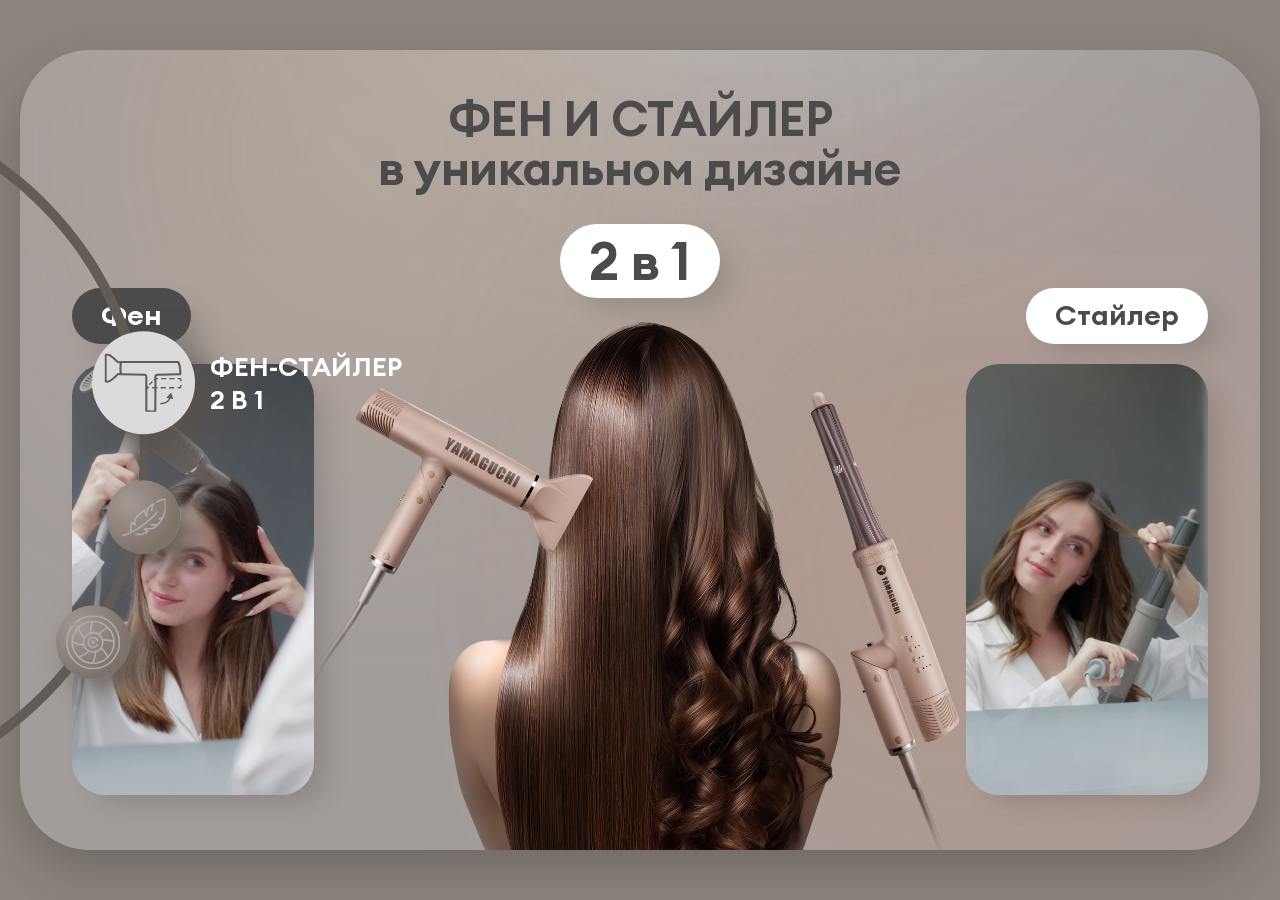
<file: index.html>
<!DOCTYPE html>
<html lang="ru">
<head>
    <meta charset="UTF-8">
    <meta name="viewport" content="width=device-width, initial-scale=1.0">
    <title>Фен и Стайлер - Слайдер</title>
    
    <link rel="stylesheet" href="./style.css">
    <link rel="stylesheet" href="./fonts.css">
    <link rel="preconnect" href="https://fonts.googleapis.com">
    <link rel="preconnect" href="https://fonts.gstatic.com" crossorigin>
    <link href="https://fonts.googleapis.com/css2?family=Montserrat:ital,wght@0,500;1,500&display=swap" rel="stylesheet">
</head>
<body>
<div class="carusel">
    <div class="nav-line">
        
     
        <div class="el active" data-slide="1">
            <div class="icon_wrapper">
                <svg xmlns="http://www.w3.org/2000/svg" viewBox="0 0 56 43" fill="none">
                    <path d="M33.9472 20.2991C34.1437 20.104 34.4617 20.1051 34.6571 20.3011C34.8524 20.4976 34.8514 20.8155 34.6551 21.011L33.0039 22.6534L32.9245 22.7171C32.7294 22.845 32.465 22.8231 32.294 22.6514C32.0988 22.4547 32.0994 22.1359 32.296 21.9405L33.9472 20.2991Z" fill="currentColor"/>
                    <path d="M1.97971 0.00980538C4.13026 0.363609 5.71296 1.60872 7.00006 2.8112C7.32293 3.11285 7.63394 3.4174 7.92863 3.70643C8.22598 3.99808 8.50705 4.27346 8.78366 4.52812C9.27396 4.97951 9.7167 5.33586 10.1466 5.57436L11.9194 5.4008C11.9582 5.3946 11.9979 5.39103 12.0381 5.391H53.1049L53.1883 5.3959C53.3797 5.41722 53.5574 5.5114 53.6825 5.66064C54.1901 6.26728 54.5442 7.18322 54.7983 8.11689C55.0591 9.075 55.2406 10.153 55.3533 11.1615C55.466 12.1697 55.5129 13.1328 55.4975 13.8668C55.4898 14.2294 55.4661 14.5607 55.421 14.8218C55.3991 14.9486 55.3658 15.0934 55.3112 15.2268C55.2836 15.2938 55.2404 15.3838 55.1719 15.4729C55.1217 15.5381 55.0404 15.6267 54.9199 15.6964L54.7856 15.7582C54.7097 15.7855 54.6299 15.8013 54.5493 15.8033L38.0939 16.2034L38.0949 16.2044C37.7753 16.2134 37.5323 16.4667 37.532 16.777V16.7809L37.5271 17.6909H38.2655C38.5426 17.6909 38.7673 17.9158 38.7675 18.1929C38.7675 18.4702 38.5428 18.6949 38.2655 18.6949H37.5222L37.4958 24.2575H37.8125L37.9135 24.2673C38.1422 24.314 38.3143 24.5171 38.3145 24.7596C38.3145 25.0022 38.1423 25.205 37.9135 25.2518L37.8125 25.2616H37.4909L37.4114 41.5209C37.4103 41.7599 37.2956 41.9848 37.1026 42.1259C36.8824 42.2866 36.6091 42.3866 36.3642 42.4553C36.1051 42.528 35.8089 42.5844 35.4984 42.6269C34.8765 42.712 34.1427 42.7504 33.4197 42.7485C32.6962 42.7465 31.9613 42.7039 31.338 42.6181C31.0269 42.5753 30.7308 42.5195 30.4722 42.4494C30.2269 42.3829 29.9582 42.2882 29.7407 42.1415C29.5336 42.0016 29.4094 41.7679 29.4093 41.5179V16.727C29.409 16.4167 29.1556 16.1534 28.8357 16.1446L12.1371 15.8053C12.1067 15.8089 12.0762 15.8143 12.0449 15.8141L11.9684 15.8102L10.179 15.616C9.89658 15.8137 9.51846 16.1537 9.02879 16.625C8.45814 17.1743 7.76818 17.8685 7.0383 18.5243C6.30491 19.1833 5.49253 19.8396 4.63794 20.3334C3.83936 20.7948 2.95975 21.1403 2.04148 21.1816L1.85714 21.1855L1.73163 21.1757L1.01878 21.0551L1.01584 21.0541C0.428165 20.9519 0.000203668 20.4507 0 19.85V1.23548C0 0.660472 0.420846 0.148252 1.02466 0.0853068L1.77771 0.00392215L1.87871 0C1.91247 0.000955722 1.94631 0.00431567 1.97971 0.00980538ZM12.6166 6.8971C12.3304 8.12189 12.2211 9.6868 12.2489 11.1517C12.2647 11.9869 12.325 12.7696 12.4146 13.4118C12.4656 13.7775 12.5252 14.077 12.5832 14.307L28.8719 14.6384H28.8778L29.0857 14.6551C30.1135 14.7862 30.9152 15.6627 30.9154 16.727V23.4447C31.0701 23.419 31.2346 23.4653 31.3537 23.5849C31.5376 23.77 31.5456 24.0608 31.3821 24.2575H31.6998C31.9769 24.2575 32.2016 24.4825 32.2018 24.7596C32.2018 25.0368 31.9771 25.2616 31.6998 25.2616H30.9154V41.0071C31.0852 41.0503 31.2968 41.0917 31.5439 41.1257C32.0854 41.2002 32.7504 41.2406 33.4236 41.2424C34.0971 41.2442 34.759 41.2078 35.2945 41.1345C35.5376 41.1012 35.7432 41.0588 35.9073 41.0159L35.9848 25.2616H34.7561C34.479 25.2615 34.2541 25.0367 34.2541 24.7596C34.2543 24.4826 34.4791 24.2576 34.7561 24.2575H35.9897L36.0122 19.5098C35.8643 19.5272 35.7106 19.4813 35.5974 19.3676C35.4022 19.1709 35.4028 18.8531 35.5994 18.6577L36.0181 18.24L36.0259 16.7731C36.0283 15.6402 36.9285 14.7308 38.0527 14.6992H38.0556L53.9659 14.31C53.977 14.1792 53.9874 14.0199 53.9913 13.8344C54.0051 13.1798 53.9629 12.2846 53.856 11.3282C53.7491 10.3716 53.5798 9.37503 53.3452 8.51303C53.1564 7.81955 52.9389 7.26974 52.7147 6.8971H12.6166ZM1.50611 1.54729V19.6088L1.90518 19.6764C2.51361 19.665 3.1759 19.4393 3.88391 19.0303C4.60758 18.6121 5.33135 18.0333 6.03227 17.4036C6.73669 16.7706 7.3809 16.1206 7.98452 15.5396C8.55419 14.9912 9.13493 14.4553 9.63869 14.1796L9.7436 14.1325C9.851 14.0935 9.96631 14.079 10.0809 14.0913L11.0163 14.1913C10.9816 14.0075 10.9495 13.8156 10.9222 13.6197C10.823 12.9084 10.7605 12.0648 10.7438 11.1801C10.718 9.81836 10.8017 8.30787 11.0556 6.9981L10.074 7.09517C9.9369 7.10862 9.79819 7.08424 9.67399 7.02457C8.98129 6.69146 8.35179 6.17735 7.7639 5.63613C7.46711 5.36288 7.16874 5.07159 6.87357 4.78208C6.57579 4.49002 6.27937 4.19811 5.97246 3.91136C4.76173 2.78023 3.4773 1.81167 1.82674 1.51297L1.50611 1.54729Z" fill-rule="evenodd" clip-rule="evenodd" fill="currentColor"/>
                    <path d="M49.6515 33.0333L47.6414 32.5921C46.3817 35.1371 43.9185 36.7681 40.4942 36.7682C40.217 36.7682 39.9922 36.5434 39.9922 36.2662C39.9924 35.9891 40.2171 35.7641 40.4942 35.7641C43.4385 35.7641 45.5083 34.4398 46.6265 32.3695L44.6606 31.9391L48.1052 28.1738L49.6515 33.0333Z" fill="currentColor"/>
                    <path d="M43.9251 24.2575C44.2021 24.2577 44.427 24.4826 44.4272 24.7596C44.4272 25.0367 44.2022 25.2614 43.9251 25.2616H40.8688C40.5916 25.2616 40.3668 25.0368 40.3668 24.7596C40.367 24.4825 40.5917 24.2575 40.8688 24.2575H43.9251Z" fill="currentColor"/>
                    <path d="M50.0368 24.2575C50.314 24.2575 50.5386 24.4825 50.5389 24.7596C50.5389 25.0368 50.3141 25.2616 50.0368 25.2616H46.9805C46.7034 25.2614 46.4785 25.0367 46.4785 24.7596C46.4787 24.4826 46.7036 24.2577 46.9805 24.2575H50.0368Z" fill="currentColor"/>
                    <path d="M55.2445 22.6867C55.5191 22.7237 55.7117 22.9769 55.6749 23.2515L55.6259 23.578C55.5723 23.8964 55.5052 24.1886 55.4239 24.4291C55.3702 24.5879 55.3029 24.7461 55.216 24.8792C55.1464 24.9857 55.0278 25.1328 54.8425 25.2126L54.7591 25.242C54.7143 25.2548 54.6675 25.2616 54.6209 25.2616H53.0932C52.8159 25.2616 52.5912 25.0368 52.5911 24.7596C52.5914 24.4825 52.8161 24.2575 53.0932 24.2575H54.414C54.4312 24.22 54.4515 24.1705 54.4728 24.1075C54.5519 23.8734 54.6247 23.5325 54.6807 23.1172L54.7042 23.0181C54.7813 22.7981 55.0044 22.6545 55.2445 22.6867Z" fill="currentColor"/>
                    <path d="M54.7346 17.7036C54.7716 17.7122 54.8081 17.725 54.8425 17.7418C55.1819 17.9083 55.3613 18.2692 55.4661 18.5596C55.5529 18.8004 55.6186 19.0825 55.6681 19.3842L55.7122 19.6912L55.7151 19.7931C55.697 20.0258 55.5174 20.2219 55.2768 20.252C55.036 20.282 54.8132 20.136 54.7385 19.9147L54.716 19.8157L54.6767 19.5431C54.6342 19.2844 54.582 19.0667 54.5218 18.8999C54.485 18.7979 54.4504 18.7341 54.4267 18.6949H53.1344C52.8571 18.6949 52.6323 18.4702 52.6323 18.1929C52.6326 17.9158 52.8573 17.6909 53.1344 17.6909H54.6209L54.7346 17.7036Z" fill="currentColor"/>
                    <path d="M44.2134 17.6909C44.4905 17.691 44.7152 17.9159 44.7155 18.1929C44.7155 18.4701 44.4906 18.6948 44.2134 18.6949H41.2395C40.9622 18.6949 40.7374 18.4701 40.7374 18.1929C40.7377 17.9158 40.9624 17.6909 41.2395 17.6909H44.2134Z" fill="currentColor"/>
                    <path d="M50.1604 17.6909C50.4375 17.6909 50.6622 17.9158 50.6624 18.1929C50.6624 18.4702 50.4377 18.6949 50.1604 18.6949H47.1874C46.9101 18.6949 46.6854 18.4702 46.6854 18.1929C46.6856 17.9158 46.9103 17.6909 47.1874 17.6909H50.1604Z" fill="currentColor"/>
                </svg>
            </div>
            <span class="nav-text">фен-стайлер<br>2 в 1</span>
        </div>


        <div class="el" data-slide="2">
            <div class="icon_wrapper">
                <svg xmlns="http://www.w3.org/2000/svg" viewBox="0 0 46 40" fill="none">
                    <path d="M45.2037 14.3752C43.8165 19.6334 41.2448 24.1216 37.466 27.8795C36.5167 28.8234 33.8069 30.9782 32.837 31.5602C32.3341 31.8619 32.3104 31.8649 28.8988 32.042C27.011 32.14 25.4625 32.2501 25.4575 32.2867C25.4438 32.3889 26.2917 32.7621 26.8934 32.9187C27.72 33.1339 27.9478 33.3382 27.8882 33.8111C27.7534 34.8804 24.1876 36.9369 21.4201 37.5416C19.7761 37.9007 18.6275 37.9471 16.6336 37.7349C14.6212 37.5207 14.4014 37.4474 14.233 36.9337C14.12 36.589 14.3425 36.1017 14.6687 35.9794C14.8067 35.9276 15.3601 35.9648 16.1102 36.0763C19.2843 36.5481 22.3791 35.9682 24.8577 34.4368L25.3413 34.1379L24.8491 33.8389C24.1426 33.4095 23.2317 32.5285 22.9965 32.0472C22.7421 31.5265 22.8274 31.0614 23.2165 30.8471C23.4112 30.7399 24.7191 30.6344 27.7729 30.4795L32.0561 30.2623L33.4402 29.1925C34.2015 28.6042 34.81 28.1042 34.7924 28.0814C34.7749 28.0586 34.4195 28.0685 34.0026 28.1034C32.9935 28.1879 30.9651 28.0046 30.4288 27.7804C30.2017 27.6854 29.94 27.5092 29.8474 27.3887C29.6331 27.11 29.6915 26.6561 29.9763 26.3868C30.1909 26.1838 30.2438 26.1834 31.7256 26.3727C33.6456 26.6179 34.6608 26.5304 36.2392 25.9834L37.3314 25.6049L38.0786 24.7438C38.8105 23.9004 40.6474 21.3452 40.5328 21.3301C40.5008 21.3258 40.2014 21.4164 39.8674 21.5314C39.0537 21.8114 38.5757 21.891 38.0681 21.831C37.7285 21.7909 37.6062 21.7223 37.4506 21.4849C37.0405 20.8593 37.4436 20.3371 38.4463 20.1949C39.6387 20.0259 41.1396 19.3473 41.8552 18.6538C42.0515 18.4635 42.2947 18.0117 42.555 17.354C44.3653 12.7784 44.817 7.86076 43.8613 3.12991C43.746 2.559 43.6304 2.01151 43.6044 1.9132C43.561 1.74834 43.5075 1.74612 42.9134 1.88503C41.2596 2.27182 38.9937 3.16634 37.4458 4.04361C36.5165 4.57031 36.1456 4.62434 35.7765 4.28641C35.5316 4.06229 35.4827 3.62938 35.6674 3.31958C35.9377 2.86622 38.6174 1.53478 40.5866 0.875356C42.1329 0.357551 43.8747 -0.0507652 44.298 0.00518149C44.6723 0.0546414 44.9018 0.404234 45.1351 1.28038C45.6327 3.14892 45.9519 5.42832 46.0069 7.5052C46.0451 8.9478 45.5752 12.967 45.2037 14.3752ZM37.1131 14.7689C36.3792 15.7431 32.8322 19.4415 30.9243 21.222C22.7427 28.8572 13.2793 34.7763 2.80435 38.8102C1.77013 39.2085 0.812173 39.5196 0.675381 39.5015C0.247178 39.4449 -0.051003 39.0437 0.00727588 38.6027C0.0694391 38.1324 0.258664 38.0143 1.9392 37.3981C3.54533 36.8091 5.60554 35.9475 7.40764 35.1112C8.2386 34.7255 8.93342 34.3989 8.95165 34.3852C8.96996 34.3715 8.90974 33.889 8.81792 33.3129C8.34784 30.3647 8.83863 27.0589 10.1435 24.3826C10.5435 23.5622 10.7857 23.3595 11.2867 23.4257C11.6348 23.4717 11.8307 23.708 12.1334 24.4468C12.3303 24.9276 12.7744 25.5587 12.7936 25.3852C12.7992 25.3346 12.7862 24.9271 12.7648 24.4798C12.6671 22.4368 13.2464 20.5474 14.4109 19.1117C15.5961 17.6502 23.0534 11.064 23.6932 10.9134C24.0454 10.8307 24.5815 11.155 24.6032 11.4641C24.6124 11.594 24.5939 12.0894 24.5624 12.5651C24.5036 13.4485 24.6351 14.5358 24.8866 15.2463C24.964 15.4649 25.0387 15.6453 25.0528 15.6471C25.0667 15.649 25.123 15.1762 25.1778 14.5966C25.4211 12.0236 26.349 9.81726 27.8176 8.31909C28.8645 7.25126 31.2184 5.68117 32.6687 5.08339C33.0763 4.9154 33.3956 5.06125 33.615 5.51559C33.7464 5.78765 33.7336 5.83415 33.2309 6.90905C32.4009 8.68397 32.2166 9.33187 31.9452 11.428L31.7045 13.2878L31.4214 13.4552C31.0527 13.6732 30.7336 13.6236 30.4489 13.3041C30.2697 13.103 30.2177 12.9021 30.2118 12.3888C30.201 11.4662 30.4425 9.79744 30.7282 8.81995C30.861 8.36519 30.9585 7.97557 30.9448 7.95416C30.8902 7.86884 29.8626 8.58917 29.3257 9.08923C27.3706 10.9102 26.6028 13.44 26.7568 17.554C26.7885 18.4006 26.7739 18.5077 26.5919 18.7684C26.2071 19.3192 25.6893 19.2001 24.942 18.3889C23.9711 17.3348 23.1281 15.5618 22.9797 14.2618C22.9507 14.0079 22.9147 13.7381 22.8996 13.6621C22.8687 13.5057 22.4763 13.8221 20.3353 15.7309C18.3519 17.4992 16.2462 19.482 15.7746 20.0255C15.2652 20.6126 14.7153 21.7454 14.5237 22.6026C14.321 23.5094 14.3617 25.0432 14.6267 26.4825C14.816 27.5106 14.8208 27.6617 14.6723 27.8887C14.5808 28.0286 14.3738 28.186 14.2124 28.2386C13.9633 28.3195 13.8509 28.3009 13.4699 28.1152C12.8336 27.8052 12.1709 27.2783 11.645 26.6644C11.3959 26.3737 11.166 26.1676 11.1342 26.2066C10.8127 26.5998 10.279 29.3362 10.2645 30.6658C10.2533 31.687 10.3978 33.3025 10.5147 33.4643C10.602 33.5852 12.9412 32.3397 15.3514 30.8891C22.5642 26.5481 29.3891 20.9555 34.7304 15.0092C35.9544 13.6466 36.2606 13.3903 36.6097 13.4364C36.9178 13.4771 37.3934 14.0373 37.3511 14.3096C37.3356 14.4091 37.2285 14.6158 37.1131 14.7689Z" fill-rule="evenodd" clip-rule="evenodd" fill="currentColor"/>
                </svg>
            </div>
            <span class="nav-text">СУПЕРЛЁГКИЙ</span>
        </div>

        
        <div class="el" data-slide="3">
            <div class="icon_wrapper">
                <svg xmlns="http://www.w3.org/2000/svg" viewBox="0 0 57 57" fill="none">
                    <path d="M10.5218 7.3047C15.2934 3.26346 21.4669 0.826416 28.2096 0.826416C43.3329 0.826416 55.5927 13.0862 55.5927 28.2095C55.5927 43.3328 43.3329 55.5926 28.2096 55.5926C13.0863 55.5926 0.82645 43.3328 0.82645 28.2095C0.82645 21.726 3.0798 15.7687 6.846 11.0781" stroke-width="1.6529" stroke-miterlimit="10" stroke-linecap="round" stroke-linejoin="round" stroke="currentColor"/>
                    <path d="M49.956 28.2095C49.956 40.2197 40.2198 49.9559 28.2097 49.9559C16.1995 49.9559 6.46328 40.2197 6.46328 28.2095C6.46328 16.1993 16.1995 6.46313 28.2097 6.46313C40.2198 6.46313 49.956 16.1993 49.956 28.2095Z" stroke-width="1.6529" stroke-miterlimit="10" stroke-linecap="round" stroke-linejoin="round" stroke="currentColor"/>
                    <path d="M30.7502 38.3231C30.6597 42.414 29.5364 46.4156 27.4849 49.956M27.4849 6.46313L26.6888 9.11505C25.8384 11.9474 25.5126 14.9113 25.7274 17.8608M23.5711 37.4726C20.579 40.4028 16.8797 42.509 12.8328 43.5866M43.5868 12.8324L41.1487 14.1447C38.5555 15.5403 36.2378 17.3961 34.3089 19.6214M18.0962 30.7499C14.0053 30.6594 10.0037 29.5362 6.46328 27.4847M49.9561 27.4847L47.3042 26.6885C44.3959 25.8153 41.3495 25.4954 38.3232 25.7455M19.1137 23.7397C16.0975 20.7194 13.931 16.9572 12.8327 12.8325M43.5868 43.5866L42.2745 41.1484C40.8996 38.5938 39.078 36.3062 36.8961 34.3941" stroke-width="1.6529" stroke-miterlimit="10" stroke-linecap="round" stroke-linejoin="round" stroke="currentColor"/>
                    <path d="M38.3233 28.2094C38.3233 33.795 33.7952 38.3231 28.2096 38.3231C22.624 38.3231 18.0959 33.795 18.0959 28.2094C18.0959 22.6238 22.624 18.0957 28.2096 18.0957C33.7952 18.0957 38.3233 22.6238 38.3233 28.2094Z" stroke-width="1.6529" stroke-miterlimit="10" stroke-linecap="round" stroke-linejoin="round" stroke="currentColor"/>
                    <path d="M32.5542 30.7504C31.6807 32.2409 30.0619 33.2416 28.2096 33.2416C25.4303 33.2416 23.1772 30.9886 23.1772 28.2093C23.1772 25.43 25.4303 23.177 28.2096 23.177C30.4161 23.177 32.291 24.5972 32.97 26.5733M27.1114 27.1111L29.3077 29.3075M29.3077 27.1111L27.1114 29.3075" stroke-width="1.6529" stroke-miterlimit="10" stroke-linecap="round" stroke-linejoin="round" stroke="currentColor"/>
                </svg>
            </div>
            <span class="nav-text">Инновационный<br>японский мотор</span>
        </div>

    </div>
</div>
    

    <section class="slider-wrapper">
        
        <!-- СЛАЙД 1 -->
        <div class="slide-card two-in-one active">
            <div class="slide-header">
                <h2 class="h2-title">
                    ФЕН И СТАЙЛЕР<br>в&nbsp;уникальном&nbsp;дизайне
                </h2>
                <span class="description btn big white">2 <span class="low">в</span> 1</span>
            </div>

            <div class="slide-body">
                <div class="side-element side-element-left">
                    <h3 class="btn btn-2 gray">Фен</h3>
                    <div class="img_wrapper">
                        <img src="./assets/image1.png" alt="Фен">
                    </div>
                </div>
                <div class="side-element side-element-right">
                    <h3 class="btn btn-2 white">Стайлер</h3>
                    <div class="img_wrapper">
                        <img src="./assets/image2.png" alt="Стайлер">
                    </div>
                </div>
            </div>

            <div class="slide__bg">
                <!-- Оставляем ваши SVG для свечения -->
                 <div class="elipse-1 desk">
                    <svg  xmlns="http://www.w3.org/2000/svg" width="1128" height="654" viewBox="0 0 1128 654" fill="none">
                        <g opacity="0.89" filter="url(#filter0_fn_31807_185)">
                        <ellipse cx="564" cy="90.5" rx="230" ry="229.5" fill="white"/>
                        </g>
                        <defs>
                        <filter id="filter0_fn_31807_185" x="0" y="-473" width="1128" height="1127" filterUnits="userSpaceOnUse" color-interpolation-filters="sRGB">
                        <feFlood flood-opacity="0" result="BackgroundImageFix"/>
                        <feBlend mode="normal" in="SourceGraphic" in2="BackgroundImageFix" result="shape"/>
                        <feGaussianBlur stdDeviation="167" result="effect1_foregroundBlur_31807_185"/>
                        <feTurbulence type="fractalNoise" baseFrequency="2 2" stitchTiles="stitch" numOctaves="3" result="noise" seed="9791"/>
                        <feComponentTransfer in="noise" result="coloredNoise1">
                        <feFuncR type="linear" slope="2" intercept="-0.5"/>
                        <feFuncG type="linear" slope="2" intercept="-0.5"/>
                        <feFuncB type="linear" slope="2" intercept="-0.5"/>
                        <feFuncA type="discrete" tableValues="1 1 1 1 1 1 1 1 1 1 1 1 1 1 1 1 1 1 1 1 1 1 1 1 1 1 1 1 1 1 1 1 1 1 1 1 1 1 1 1 1 1 1 1 1 1 1 1 1 1 1 0 0 0 0 0 0 0 0 0 0 0 0 0 0 0 0 0 0 0 0 0 0 0 0 0 0 0 0 0 0 0 0 0 0 0 0 0 0 0 0 0 0 0 0 0 0 0 0 0 "/>
                        </feComponentTransfer>
                        <feComposite operator="in" in2="effect1_foregroundBlur_31807_185" in="coloredNoise1" result="noise1Clipped"/>
                        <feComponentTransfer in="noise1Clipped" result="color1">
                        <feFuncA type="table" tableValues="0 0.28"/>
                        </feComponentTransfer>
                        <feMerge result="effect2_noise_31807_185">
                        <feMergeNode in="effect1_foregroundBlur_31807_185"/>
                        <feMergeNode in="color1"/>
                        </feMerge>
                        </filter>
                        </defs>
                    </svg>
                </div>
                <div class="elipse-2 desk">
                    <svg  xmlns="http://www.w3.org/2000/svg" width="972" height="800" viewBox="0 0 972 800" fill="none">
                        <g opacity="0.49" filter="url(#filter0_fn_31807_184)">
                        <ellipse cx="408" cy="281.5" rx="230" ry="229.5" fill="#F5D4AC"/>
                        </g>
                        <defs>
                        <filter id="filter0_fn_31807_184" x="-156" y="-282" width="1128" height="1127" filterUnits="userSpaceOnUse" color-interpolation-filters="sRGB">
                        <feFlood flood-opacity="0" result="BackgroundImageFix"/>
                        <feBlend mode="normal" in="SourceGraphic" in2="BackgroundImageFix" result="shape"/>
                        <feGaussianBlur stdDeviation="167" result="effect1_foregroundBlur_31807_184"/>
                        <feTurbulence type="fractalNoise" baseFrequency="2 2" stitchTiles="stitch" numOctaves="3" result="noise" seed="9791"/>
                        <feComponentTransfer in="noise" result="coloredNoise1">
                        <feFuncR type="linear" slope="2" intercept="-0.5"/>
                        <feFuncG type="linear" slope="2" intercept="-0.5"/>
                        <feFuncB type="linear" slope="2" intercept="-0.5"/>
                        <feFuncA type="discrete" tableValues="1 1 1 1 1 1 1 1 1 1 1 1 1 1 1 1 1 1 1 1 1 1 1 1 1 1 1 1 1 1 1 1 1 1 1 1 1 1 1 1 1 1 1 1 1 1 1 1 1 1 1 0 0 0 0 0 0 0 0 0 0 0 0 0 0 0 0 0 0 0 0 0 0 0 0 0 0 0 0 0 0 0 0 0 0 0 0 0 0 0 0 0 0 0 0 0 0 0 0 0 "/>
                        </feComponentTransfer>
                        <feComposite operator="in" in2="effect1_foregroundBlur_31807_184" in="coloredNoise1" result="noise1Clipped"/>
                        <feComponentTransfer in="noise1Clipped" result="color1">
                        <feFuncA type="table" tableValues="0 0.28"/>
                        </feComponentTransfer>
                        <feMerge result="effect2_noise_31807_184">
                        <feMergeNode in="effect1_foregroundBlur_31807_184"/>
                        <feMergeNode in="color1"/>
                        </feMerge>
                        </filter>
                        </defs>
                    </svg>
                </div>
                <div class="elipse-3 desk">
                    <svg  xmlns="http://www.w3.org/2000/svg" width="903" height="800" viewBox="0 0 903 800" fill="none">
                        <g opacity="0.5" filter="url(#filter0_fn_31807_183)">
                        <ellipse cx="546" cy="497.5" rx="212" ry="211.5" fill="#FF976A"/>
                        </g>
                        <defs>
                        <filter id="filter0_fn_31807_183" x="0" y="-48" width="1092" height="1091" filterUnits="userSpaceOnUse" color-interpolation-filters="sRGB">
                        <feFlood flood-opacity="0" result="BackgroundImageFix"/>
                        <feBlend mode="normal" in="SourceGraphic" in2="BackgroundImageFix" result="shape"/>
                        <feGaussianBlur stdDeviation="167" result="effect1_foregroundBlur_31807_183"/>
                        <feTurbulence type="fractalNoise" baseFrequency="2 2" stitchTiles="stitch" numOctaves="3" result="noise" seed="9791"/>
                        <feComponentTransfer in="noise" result="coloredNoise1">
                        <feFuncR type="linear" slope="2" intercept="-0.5"/>
                        <feFuncG type="linear" slope="2" intercept="-0.5"/>
                        <feFuncB type="linear" slope="2" intercept="-0.5"/>
                        <feFuncA type="discrete" tableValues="1 1 1 1 1 1 1 1 1 1 1 1 1 1 1 1 1 1 1 1 1 1 1 1 1 1 1 1 1 1 1 1 1 1 1 1 1 1 1 1 1 1 1 1 1 1 1 1 1 1 1 0 0 0 0 0 0 0 0 0 0 0 0 0 0 0 0 0 0 0 0 0 0 0 0 0 0 0 0 0 0 0 0 0 0 0 0 0 0 0 0 0 0 0 0 0 0 0 0 0 "/>
                        </feComponentTransfer>
                        <feComposite operator="in" in2="effect1_foregroundBlur_31807_183" in="coloredNoise1" result="noise1Clipped"/>
                        <feComponentTransfer in="noise1Clipped" result="color1">
                        <feFuncA type="table" tableValues="0 0.28"/>
                        </feComponentTransfer>
                        <feMerge result="effect2_noise_31807_183">
                        <feMergeNode in="effect1_foregroundBlur_31807_183"/>
                        <feMergeNode in="color1"/>
                        </feMerge>
                        </filter>
                        </defs>
                    </svg>
                </div>
                <picture class="center-image">
                    <source media="(max-width: 768px)" srcset="./assets/fen-mob.png">
                    <img  src="./assets/fen.png" alt="Фен и стайлер 2 в 1">
                </picture>
            </div>
        </div>

        <!-- СЛАЙД 2 -->
        <div class="slide-card air-styler">
            <div class="slide-header">
                <button class="svg-btn mob">
                    <svg xmlns="http://www.w3.org/2000/svg" width="76" height="76" viewBox="0 0 76 76" fill="none">
                        <mask id="stroke0_31807_54" fill="white">
                        <path d="M38 76C58.9868 76 76 58.9868 76 38C76 17.0132 58.9868 0 38 0C17.0132 0 0 17.0132 0 38C0 58.9868 17.0132 76 38 76Z"/>
                        </mask>
                        <path d="M76 38C76 58.9868 58.9868 76 38 76C17.0132 76 0 58.9868 0 38C0 17.0132 17.0132 0 38 0C58.9868 0 76 17.0132 76 38Z" stroke-width="4" stroke="#4B4B4B" mask="url(#stroke0_31807_54)"/>
                        <path d="M60.4589 30.9796C59.0342 36.38 56.393 40.9894 52.5121 44.8489C51.5371 45.8184 48.754 48.0314 47.758 48.6291C47.2414 48.939 47.2171 48.942 43.7133 49.1239C41.7745 49.2246 40.1841 49.3377 40.179 49.3753C40.165 49.4802 41.0358 49.8635 41.6537 50.0243C42.5027 50.2454 42.7366 50.4552 42.6754 50.9409C42.5369 52.0391 38.8748 54.1512 36.0325 54.7721C34.3441 55.1409 33.1644 55.1886 31.1166 54.9707C29.0499 54.7507 28.8241 54.6754 28.6512 54.1479C28.5351 53.7938 28.7636 53.2934 29.0986 53.1677C29.2404 53.1146 29.8087 53.1527 30.5791 53.2673C33.8389 53.7519 37.0174 53.1562 39.563 51.5835L40.0597 51.2765L39.5542 50.9694C38.8286 50.5284 37.893 49.6236 37.6515 49.1292C37.3903 48.5945 37.4778 48.1168 37.8775 47.8968C38.0774 47.7866 39.4206 47.6783 42.557 47.5192L46.956 47.2961L48.3775 46.1974C49.1594 45.5932 49.7842 45.0797 49.7662 45.0563C49.7482 45.0328 49.3833 45.043 48.9551 45.0789C47.9186 45.1657 45.8354 44.9775 45.2846 44.7472C45.0514 44.6496 44.7826 44.4686 44.6876 44.3449C44.4675 44.0586 44.5274 43.5925 44.8199 43.3159C45.0404 43.1074 45.0946 43.107 46.6165 43.3014C48.5884 43.5533 49.631 43.4634 51.2521 42.9016L52.3738 42.5128L53.1412 41.6285C53.8929 40.7623 55.7794 38.138 55.6618 38.1225C55.6289 38.1182 55.3214 38.2111 54.9784 38.3292C54.1426 38.6168 53.6518 38.6986 53.1304 38.637C52.7817 38.5958 52.6561 38.5254 52.4962 38.2816C52.075 37.639 52.489 37.1027 53.5188 36.9567C54.7435 36.7831 56.2849 36.0862 57.0199 35.3739C57.2214 35.1784 57.4713 34.7145 57.7386 34.039C59.5978 29.3397 60.0617 24.2892 59.0802 19.4304C58.9618 18.8441 58.8431 18.2818 58.8164 18.1809C58.7718 18.0115 58.7168 18.0093 58.1067 18.1519C56.4082 18.5492 54.0811 19.4679 52.4914 20.3688C51.5369 20.9098 51.156 20.9653 50.7769 20.6182C50.5254 20.388 50.4752 19.9434 50.6649 19.6252C50.9425 19.1596 53.6946 17.7922 55.717 17.115C57.3051 16.5832 59.094 16.1638 59.5287 16.2213C59.9131 16.2721 60.1488 16.6311 60.3884 17.5309C60.8995 19.45 61.2273 21.791 61.2838 23.924C61.323 25.4056 60.8404 29.5334 60.4589 30.9796ZM52.1496 31.384C51.3959 32.3845 47.753 36.1829 45.7935 38.0116C37.3908 45.8531 27.6716 51.9322 16.9136 56.0751C15.8514 56.4841 14.8676 56.8036 14.7271 56.785C14.2873 56.7269 13.9811 56.3149 14.0409 55.862C14.1048 55.3789 14.2991 55.2577 16.0251 54.6247C17.6746 54.0198 19.7905 53.135 21.6413 52.2761C22.4947 51.88 23.2083 51.5445 23.2271 51.5304C23.2459 51.5164 23.184 51.0209 23.0897 50.4292C22.6069 47.4013 23.111 44.0061 24.4511 41.2575C24.8619 40.415 25.1107 40.2067 25.6252 40.2747C25.9827 40.322 26.184 40.5647 26.4948 41.3235C26.6971 41.8173 27.1531 42.4654 27.1728 42.2872C27.1786 42.2352 27.1653 41.8168 27.1433 41.3573C27.0429 39.2591 27.6379 37.3187 28.8338 35.8441C30.0511 34.3432 37.7099 27.5789 38.3671 27.4243C38.7288 27.3393 39.2793 27.6724 39.3017 27.9899C39.3111 28.1233 39.2921 28.6321 39.2597 29.1206C39.1993 30.0279 39.3344 31.1446 39.5927 31.8743C39.6722 32.0988 39.7489 32.2841 39.7633 32.286C39.7776 32.2879 39.8355 31.8023 39.8918 31.207C40.1417 28.5645 41.0946 26.2985 42.6028 24.7599C43.6781 23.6632 46.0956 22.0507 47.5851 21.4367C48.0037 21.2642 48.3316 21.414 48.557 21.8806C48.6919 22.16 48.6788 22.2078 48.1625 23.3117C47.31 25.1346 47.1208 25.8 46.8421 27.9529L46.5949 29.8629L46.3041 30.0348C45.9254 30.2587 45.5977 30.2078 45.3053 29.8796C45.1213 29.6731 45.0678 29.4667 45.0618 28.9396C45.0507 27.992 45.2988 26.2782 45.5922 25.2743C45.7286 24.8072 45.8287 24.4071 45.8147 24.3851C45.7585 24.2975 44.7032 25.0373 44.1518 25.5508C42.1438 27.4211 41.3552 30.0192 41.5134 34.2444C41.546 35.1138 41.531 35.2239 41.344 35.4916C40.9488 36.0573 40.417 35.935 39.6496 35.1018C38.6525 34.0192 37.7867 32.1983 37.6343 30.8632C37.6044 30.6025 37.5675 30.3253 37.552 30.2473C37.5202 30.0867 37.1173 30.4116 34.9183 32.372C32.8813 34.188 30.7187 36.2245 30.2344 36.7827C29.7112 37.3857 29.1464 38.5491 28.9497 39.4294C28.7415 40.3608 28.7833 41.936 29.0555 43.4142C29.2499 44.4701 29.2549 44.6252 29.1023 44.8583C29.0083 45.0021 28.7958 45.1638 28.63 45.2177C28.3742 45.3008 28.2587 45.2817 27.8674 45.091C27.2139 44.7726 26.5333 44.2315 25.9932 43.601C25.7374 43.3025 25.5013 43.0908 25.4686 43.1308C25.1384 43.5347 24.5903 46.345 24.5754 47.7105C24.5639 48.7594 24.7123 50.4185 24.8324 50.5847C24.922 50.7088 27.3245 49.4297 29.7997 47.9399C37.2075 43.4816 44.2168 37.7378 49.7025 31.6308C50.9596 30.2314 51.2741 29.9681 51.6326 30.0155C51.9491 30.0573 52.4375 30.6327 52.394 30.9123C52.3781 31.0144 52.2682 31.2267 52.1496 31.384Z" fill-rule="evenodd" clip-rule="evenodd" fill="#726965"/>
                    </svg>
                    лёгкость и&nbsp;комфорт в&nbsp;руке
                </button>
                <h2 class="h2-title-w">суперлёгкий</h2>
                <span class="description-2 btn-3 white">500 г</span>
                <p class="text-card-w">
                    Уменьшает усталость рук<br>при сушке волос, делая процедуру удобной&nbsp;и&nbsp;приятной даже после <br class="desk">напряжённого рабочего&nbsp;дня.
                </p>
               
            </div>
            
            <div class="slide__bg">
                <div class="elipse-1 desk">
                    <svg xmlns="http://www.w3.org/2000/svg" width="906" height="800" viewBox="0 0 906 800" fill="none">
                        <g opacity="0.6" filter="url(#filter0_fn_31807_225)">
                        <ellipse cx="318.5" cy="268.5" rx="253.5" ry="252.5" fill="#F5D4AC"/>
                        </g>
                        <defs>
                        <filter id="filter0_fn_31807_225" x="-269" y="-318" width="1175" height="1173" filterUnits="userSpaceOnUse" color-interpolation-filters="sRGB">
                        <feFlood flood-opacity="0" result="BackgroundImageFix"/>
                        <feBlend mode="normal" in="SourceGraphic" in2="BackgroundImageFix" result="shape"/>
                        <feGaussianBlur stdDeviation="167" result="effect1_foregroundBlur_31807_225"/>
                        <feTurbulence type="fractalNoise" baseFrequency="2 2" stitchTiles="stitch" numOctaves="3" result="noise" seed="9791"/>
                        <feComponentTransfer in="noise" result="coloredNoise1">
                        <feFuncR type="linear" slope="2" intercept="-0.5"/>
                        <feFuncG type="linear" slope="2" intercept="-0.5"/>
                        <feFuncB type="linear" slope="2" intercept="-0.5"/>
                        <feFuncA type="discrete" tableValues="1 1 1 1 1 1 1 1 1 1 1 1 1 1 1 1 1 1 1 1 1 1 1 1 1 1 1 1 1 1 1 1 1 1 1 1 1 1 1 1 1 1 1 1 1 1 1 1 1 1 1 0 0 0 0 0 0 0 0 0 0 0 0 0 0 0 0 0 0 0 0 0 0 0 0 0 0 0 0 0 0 0 0 0 0 0 0 0 0 0 0 0 0 0 0 0 0 0 0 0 "/>
                        </feComponentTransfer>
                        <feComposite operator="in" in2="effect1_foregroundBlur_31807_225" in="coloredNoise1" result="noise1Clipped"/>
                        <feComponentTransfer in="noise1Clipped" result="color1">
                        <feFuncA type="table" tableValues="0 0.28"/>
                        </feComponentTransfer>
                        <feMerge result="effect2_noise_31807_225">
                        <feMergeNode in="effect1_foregroundBlur_31807_225"/>
                        <feMergeNode in="color1"/>
                        </feMerge>
                        </filter>
                        </defs>
                    </svg>
                </div>
                
                <div class="stiker stiker-top-left">
                    <img src="./assets/Star 2.png" alt="Звезда">
                    <span class="stiker-text">Не&nbsp;тяжелее<br>чашки&nbsp;кофе</span>
                </div>
                <picture>
                    <source media="(max-width: 768px)" srcset="./assets/lady-mob.png">
                    <img class="main-image" src="./assets/lady.png" alt="Девушка с кофе">
                </picture>
            </div>
        </div>

        <!-- СЛАЙД 3 -->
        <div class="slide-card japan-motor">
            <div class="slide-header">
                <button class="svg-btn mob">
                   <svg xmlns="http://www.w3.org/2000/svg" width="58" height="58" viewBox="0 0 58 58" fill="none">
                    <path d="M10.8063 7.50225C15.7069 3.35178 22.0472 0.848877 28.9721 0.848877C44.5041 0.848877 57.0953 13.44 57.0953 28.9721C57.0953 44.5041 44.5041 57.0953 28.9721 57.0953C13.44 57.0953 0.848877 44.5041 0.848877 28.9721C0.848877 22.3133 3.16313 16.195 7.03111 11.3776" stroke-width="1.69758" stroke-miterlimit="10" stroke-linecap="round" stroke-linejoin="round" stroke="#4B4B4B"/>
                    <path d="M51.3062 28.9721C51.3062 41.3069 41.3069 51.3062 28.9721 51.3062C16.6373 51.3062 6.63794 41.3069 6.63794 28.9721C6.63794 16.6373 16.6373 6.63794 28.9721 6.63794C41.3069 6.63794 51.3062 16.6373 51.3062 28.9721Z" stroke-width="1.69758" stroke-miterlimit="10" stroke-linecap="round" stroke-linejoin="round" stroke="#4B4B4B"/>
                    <path d="M31.5812 39.359C31.4883 43.5604 30.3347 47.6702 28.2277 51.3063M28.2277 6.63794L27.4101 9.36153C26.5367 12.2705 26.2021 15.3145 26.4228 18.3436M24.2081 38.4855C21.1352 41.4949 17.3359 43.6581 13.1796 44.7647M44.7648 13.1794L42.2608 14.5271C39.5975 15.9605 37.2172 17.8664 35.2361 20.1518M18.5853 31.5811C14.3838 31.4882 10.2741 30.3346 6.63794 28.2276M51.3063 28.2276L48.5827 27.4099C45.5957 26.5131 42.4671 26.1846 39.359 26.4414M19.6303 24.3815C16.5326 21.2795 14.3075 17.4157 13.1795 13.1795M44.7648 44.7647L43.4171 42.2607C42.005 39.637 40.1342 37.2876 37.8933 35.3238" stroke-width="1.69758" stroke-miterlimit="10" stroke-linecap="round" stroke-linejoin="round" stroke="#4B4B4B"/>
                    <path d="M39.3593 28.972C39.3593 34.7086 34.7088 39.359 28.9722 39.359C23.2356 39.359 18.5852 34.7086 18.5852 28.972C18.5852 23.2354 23.2356 18.585 28.9722 18.585C34.7088 18.585 39.3593 23.2354 39.3593 28.972Z" stroke-width="1.69758" stroke-miterlimit="10" stroke-linecap="round" stroke-linejoin="round" stroke="#4B4B4B"/>
                    <path d="M33.4341 31.5818C32.537 33.1125 30.8745 34.1404 28.972 34.1404C26.1176 34.1404 23.8037 31.8265 23.8037 28.972C23.8037 26.1176 26.1176 23.8037 28.972 23.8037C31.2382 23.8037 33.1638 25.2623 33.8612 27.2918M27.8442 27.8442L30.0999 30.0999M30.0999 27.8442L27.8442 30.0999" stroke-width="1.69758" stroke-miterlimit="10" stroke-linecap="round" stroke-linejoin="round" stroke="#4B4B4B"/>
                    </svg>
                    Инновационный<br>японский мотор
                </button>
                <h2 class="h2-title-g">
                    <span class="m">Для ценителей</span>
                    <span class="b">комфорта<br><span class="i">и качества</span></span>
                    <span class="s"> в&nbsp;уходе за волосами</span>
                </h2>
                <span class="description-3">
                    Бесщеточный <br class="mob">мотор BLDC
                </span>
            </div>
            
            <div class="slide__bg">
                <div class="elipse-1 desk">
                    <svg xmlns="http://www.w3.org/2000/svg" width="927" height="800" viewBox="0 0 927 800" fill="none">
                        <g opacity="0.7" filter="url(#filter0_fn_31807_484)">
                        <ellipse cx="670" cy="225.5" rx="336" ry="335.5" fill="white"/>
                        </g>
                        <defs>
                        <filter id="filter0_fn_31807_484" x="0" y="-444" width="1340" height="1339" filterUnits="userSpaceOnUse" color-interpolation-filters="sRGB">
                        <feFlood flood-opacity="0" result="BackgroundImageFix"/>
                        <feBlend mode="normal" in="SourceGraphic" in2="BackgroundImageFix" result="shape"/>
                        <feGaussianBlur stdDeviation="167" result="effect1_foregroundBlur_31807_484"/>
                        <feTurbulence type="fractalNoise" baseFrequency="2 2" stitchTiles="stitch" numOctaves="3" result="noise" seed="9791"/>
                        <feComponentTransfer in="noise" result="coloredNoise1">
                        <feFuncR type="linear" slope="2" intercept="-0.5"/>
                        <feFuncG type="linear" slope="2" intercept="-0.5"/>
                        <feFuncB type="linear" slope="2" intercept="-0.5"/>
                        <feFuncA type="discrete" tableValues="1 1 1 1 1 1 1 1 1 1 1 1 1 1 1 1 1 1 1 1 1 1 1 1 1 1 1 1 1 1 1 1 1 1 1 1 1 1 1 1 1 1 1 1 1 1 1 1 1 1 1 0 0 0 0 0 0 0 0 0 0 0 0 0 0 0 0 0 0 0 0 0 0 0 0 0 0 0 0 0 0 0 0 0 0 0 0 0 0 0 0 0 0 0 0 0 0 0 0 0 "/>
                        </feComponentTransfer>
                        <feComposite operator="in" in2="effect1_foregroundBlur_31807_484" in="coloredNoise1" result="noise1Clipped"/>
                        <feComponentTransfer in="noise1Clipped" result="color1">
                        <feFuncA type="table" tableValues="0 0.28"/>
                        </feComponentTransfer>
                        <feMerge result="effect2_noise_31807_484">
                        <feMergeNode in="effect1_foregroundBlur_31807_484"/>
                        <feMergeNode in="color1"/>
                        </feMerge>
                        </filter>
                        </defs>
                    </svg>
                </div>
                <div class="elipse-2 desk">
                    <svg  xmlns="http://www.w3.org/2000/svg" width="927" height="800" viewBox="0 0 927 800" fill="none">
                        <g opacity="0.7" filter="url(#filter0_fn_31807_483)">
                        <ellipse cx="670" cy="177.5" rx="336" ry="335.5" fill="white"/>
                        </g>
                        <defs>
                        <filter id="filter0_fn_31807_483" x="0" y="-492" width="1340" height="1339" filterUnits="userSpaceOnUse" color-interpolation-filters="sRGB">
                        <feFlood flood-opacity="0" result="BackgroundImageFix"/>
                        <feBlend mode="normal" in="SourceGraphic" in2="BackgroundImageFix" result="shape"/>
                        <feGaussianBlur stdDeviation="167" result="effect1_foregroundBlur_31807_483"/>
                        <feTurbulence type="fractalNoise" baseFrequency="2 2" stitchTiles="stitch" numOctaves="3" result="noise" seed="9791"/>
                        <feComponentTransfer in="noise" result="coloredNoise1">
                        <feFuncR type="linear" slope="2" intercept="-0.5"/>
                        <feFuncG type="linear" slope="2" intercept="-0.5"/>
                        <feFuncB type="linear" slope="2" intercept="-0.5"/>
                        <feFuncA type="discrete" tableValues="1 1 1 1 1 1 1 1 1 1 1 1 1 1 1 1 1 1 1 1 1 1 1 1 1 1 1 1 1 1 1 1 1 1 1 1 1 1 1 1 1 1 1 1 1 1 1 1 1 1 1 0 0 0 0 0 0 0 0 0 0 0 0 0 0 0 0 0 0 0 0 0 0 0 0 0 0 0 0 0 0 0 0 0 0 0 0 0 0 0 0 0 0 0 0 0 0 0 0 0 "/>
                        </feComponentTransfer>
                        <feComposite operator="in" in2="effect1_foregroundBlur_31807_483" in="coloredNoise1" result="noise1Clipped"/>
                        <feComponentTransfer in="noise1Clipped" result="color1">
                        <feFuncA type="table" tableValues="0 0.28"/>
                        </feComponentTransfer>
                        <feMerge result="effect2_noise_31807_483">
                        <feMergeNode in="effect1_foregroundBlur_31807_483"/>
                        <feMergeNode in="color1"/>
                        </feMerge>
                        </filter>
                        </defs>
                    </svg>
                </div>

                <div class="stiker stiker-bottom-right">
                    <span class="stiker-text">Салонная<br>мощность</span>
                    <img src="./assets/Star 2.png" alt="Звезда">
                </div>
                <picture>
                    <source media="(max-width: 768px)" srcset="./assets/motor-mob.png">
                    <img class="main-image motor-image" src="./assets/motor.png" alt="Мотор">
                </picture>
            </div>
        </div>
        
        
    </section>

</body>
<script src="./script.js"></script>
</html>
</file>
<file: style.css>
:root {
    --bg-body: #8c847d;
    --bg-card: #A29C9A;
    --color-text-dark: #4B4B4B;
    --color-text-light: #FFFFFF;
    --color-text-gray: #737373;
    --color-shadow: rgba(65, 60, 57, 0.21);
    

    --radius-card: 70px;
    --radius-btn-big:clamp(1.938rem, 1.452rem + 2.16vw, 3.125rem);
    --radius-btn: clamp(1.313rem, 0.955rem + 1.59vw, 2.188rem);
    --radius-img: clamp(1.5rem, 1.27rem + 1.02vw, 2.063rem);
    

    --shadow-btn: 15.63px 13.17px 24.68px -4.94px var(--color-shadow);
    --shadow-card: 0 20px 50px rgba(0, 0, 0, 0.2);

    --font-main: 'Euclid Circular A', 'Segoe UI', Tahoma, Geneva, Verdana, sans-serif;
    --font-secondary: 'Montserrat', sans-serif;
}

/*БАЗОВЫЕ СТИЛИ*/
* {
    margin: 0;
    padding: 0;
    box-sizing: border-box;
}

body {
    background-color: var(--bg-body);
    overflow: hidden;
    font-family: var(--font-main);
    
}

.slider-wrapper {
    position: relative;
    width: 100vw;
    height: 100vh;
    display: flex;
    justify-content: center;
    align-items: center;
    --slide-duration: 0.8s; 
    overflow: hidden;
}

.slide-card {
    position: absolute;
    max-width: 1240px;
    width: calc(100% - 40px);
    height: 100%;
    max-height: 800px;
    overflow: hidden;
    background: var(--bg-card);
    border-radius: var(--radius-card);
    box-shadow: var(--shadow-card); 
    opacity: 0;
    visibility: hidden;
    pointer-events: none;
    display: flex;
    flex-direction: column;
    justify-content: center;
    align-items: center;
    
    transition: transform var(--slide-duration) cubic-bezier(0.25, 1, 0.5, 1), 
                opacity var(--slide-duration) cubic-bezier(0.25, 1, 0.5, 1), 
                visibility var(--slide-duration);
}

.slide-card.active {
    opacity: 1;
    visibility: visible;
    pointer-events: auto;
}

/*слайд вылетает справа */
.slide-card:nth-child(1) { transform: translateX(100vw); }
.slide-card:nth-child(1).active { transform: translateX(0); }

/*слайд вылетает сверху */
.slide-card:nth-child(2) { transform: translateY(-100vh); }
.slide-card:nth-child(2).active { transform: translateY(0); }

/*слайд вылетает слева */
.slide-card:nth-child(3) { transform: translateX(-100vw); }
.slide-card:nth-child(3).active { transform: translateX(0); }

.slide__bg {
    position: absolute;
    inset: 0;
    z-index: 0;
}

.slide__bg svg, 
.slide__bg img {
    position: absolute;
    pointer-events: none;
}

.slide-header {
    position: relative;
    z-index: 2;
}
@media(max-width: 768px){
    .slide-card {
        width: 100%;
        max-height: 100%;
        border-radius: 0;
        justify-content: flex-start;
        box-shadow: none;
        background: #746D68;
    }
    .slide__bg {
        position: absolute;
        inset: 0;
        background: none!important;
    }
.el .nav-text{
    display: none;
}
}
/*ТИПОГРАФИКА И КНОПКИ*/
.h2-title {
    font-weight: 600;
    font-size: clamp(1.563rem, 0.974rem + 2.61vw, 3rem);
    line-height: 1.01;
    letter-spacing: -0.01em;
    text-align: center;
    color: var(--color-text-dark);
}

.h2-title-w {
    font-weight: 600;
    font-size: clamp(2.75rem, 2.724rem + 0.11vw, 2.813rem);
    line-height: 1.01;
    letter-spacing: -0.01em;
    text-align: center;
    text-transform: uppercase;
    color: var(--color-text-light);
}

.h2-title-g {
    font-weight: 600;
    font-size: clamp(2rem, 1.668rem + 1.48vw, 2.813rem);
    line-height: 1.22;
    letter-spacing: -0.01em;
    text-align: right;
    text-transform: uppercase;
    color: var(--color-text-dark);
}


.description {
    font-weight: 600;
    font-size: clamp(2.125rem, 1.639rem + 2.16vw, 3.313rem);
    line-height: 1.01;
    letter-spacing: -0.01em;
    text-transform: uppercase;
}

.description-2 {
    font-weight: 600;
    font-size: 27.73px;
    line-height: 1.27;
    letter-spacing: -0.01em;
    text-align: center;
    position: absolute;
    bottom: -79px;
}

.description-3 {
    font-weight: 600;
    font-size: clamp(1.375rem, 0.658rem + 3.19vw, 2.188rem);
    line-height: 1.12;
    letter-spacing: -0.01em;
    text-align: right;
    color: var(--color-text-gray);
}

.description .low {
    text-transform: lowercase;
}

.text-card-w {
    font-family: var(--font-secondary);
    font-weight: 500;
    font-size: 15px;
    line-height: 1.67;
    letter-spacing: 0.02em;
    text-align: center;
    color: var(--color-text-light);
}

/* Кнопки */
.btn.big {
    padding: 10px 29px;
    border-radius: var(--radius-btn-big);
    width: fit-content;
    display: inline-block;
}
.btn-2{
    padding: 10px 29px;
    border-radius: var(--radius-btn);
    width: fit-content;
    display: inline-block;
    font-family: Euclid Circular A;
    font-weight: 600;
    font-style: SemiBold;
    font-size: clamp(1.063rem, 0.781rem + 1.25vw, 1.75rem);
    leading-trim: NONE;
    line-height: 127%;
    letter-spacing: -1%;
    text-align: right;
    vertical-align: middle;

}
.btn-3{
    padding: 10px 29px;
    border-radius: var(--radius-btn);
    width: fit-content;
    height: fit-content;
    display: inline-block;
    font-family: Euclid Circular A;
    font-weight: 600;
    font-style: SemiBold;
    font-size: clamp(1.25rem, 1.045rem + 0.91vw, 1.75rem);
    leading-trim: NONE;
    line-height: 127%;
    letter-spacing: -1%;
    text-align: right;
    vertical-align: middle;
    background: white;
    color: #4B4B4B;
}
.svg-btn{
    position: relative;
    border-radius: 60px;
    padding: 16px 80px 16px 105px;
    max-width: 320px;
    font-family: Euclid Circular A;
    font-weight: 600;
    font-style: SemiBold;
    font-size: 21.6px;
    leading-trim: NONE;
    line-height: 22.58px;
    letter-spacing: -1%;
    vertical-align: middle;
    text-transform: uppercase;
    color: #625B56;
    border: 0;
    margin-bottom:6px;
}
.svg-btn svg{
    position: absolute;
    top: 11px;
    left: 14px;
}
.btn.white {
    color: var(--color-text-dark);
    background: var(--color-text-light);
    box-shadow: var(--shadow-btn);
}

.btn.gray {
    color: var(--color-text-light);
    background: var(--color-text-dark);
    box-shadow: var(--shadow-btn);
}

/* Стикеры */
.stiker {
    position: absolute;
    z-index: 3;
    display: flex;
    justify-content: center;
    align-items: center;
}

.stiker img {
    position: relative;
    width: 100%;
    height: 100%;
}

.stiker-text {
    position: absolute;
    font-weight: 600;
    font-size: 21.86px;
    line-height: 1.13;
    letter-spacing: -0.01em;
    text-align: center;
    color: var(--color-text-light);
    z-index: 4;
    width: 140px;
}
@media (max-width: 768px) {
    .btn.big{
        padding: 6px 18px;
        border-radius: 31px;
    }
    .btn-2{
        padding: 6px 17px;
    }
     .air-styler .description-2.btn-3 {
        padding: 7px 21px;
        border-radius: 43px;
        position: unset;

    }
    .h2-title-g .b{
        font-size: clamp(2.75rem, 2.724rem + 0.11vw, 2.813rem);
        line-height: 109%;
        letter-spacing: 6%;
    }
    .h2-title-g .i{
        letter-spacing: -1%;
    }
    .h2-title-g .s{
        line-height: 122%;
        letter-spacing: -1%;
        font-size: clamp(1.438rem, 0.875rem + 2.5vw, 2.813rem);
        margin-top: 10px;
    }
    .h2-title-g .m{
        line-height: 122%;
        letter-spacing: -1%;
        font-size: clamp(2.063rem, 1.756rem + 1.36vw, 2.813rem);
        margin-bottom: 5px;
    }
}

/*СЛАЙД 1: TWO-IN-ONE*/
.two-in-one .slide-header {
    max-width: 536px;
    margin-inline: auto;
    display: flex;
    flex-direction: column;
    gap: 32px;
    align-items: center;
}

.two-in-one .slide-body {
    position: relative;
    z-index: 2;
    display: flex;
    justify-content: space-between;
    width: 100%;
    padding: 0 clamp(0rem, -1.33rem + 5.91vw, 3.25rem);
    top: -10px;
}

.two-in-one .side-element {
    display: flex;
    flex-direction: column;
    gap: clamp(0.625rem, 0.369rem + 1.14vw, 1.25rem);
}

.two-in-one .side-element-right {
    align-items: flex-end;
}

.two-in-one .img_wrapper {
    width: 100%;
    max-width: 242px;
    aspect-ratio: 242 / 431;
    border-radius: var(--radius-img);
    overflow: hidden;
    box-shadow: var(--shadow-btn);

}

.two-in-one .img_wrapper img {
    display: block;
    width: 100%;
    height: 100%;
    object-fit: cover;
    object-position: center;
    transform: scaleX(-1);
}

.two-in-one .center-image img{
    max-width: 674px;
    z-index: 1;
    bottom: 0;
    left: 50%;
    transform: translateX(-50%);
}
.two-in-one .elipse-1,
.two-in-one .elipse-2,
.two-in-one .elipse-3{
    position: absolute;
    z-index: 1;
    width: 460px;
    aspect-ratio: 1;
    pointer-events: unset;
    transform: translate(-50%, -50%);
}
.two-in-one .elipse-1 { 
    top: -139px;
    left: 0;
    right: 0;
    margin-inline: auto;
}
.two-in-one .elipse-2 { 
    top: 52px;
    left: 178px;
}
.two-in-one .elipse-3 { 
    bottom: 91px;
    right: 145px;  
}
@media(max-width: 768px){
    .two-in-one .slide-header {
        max-width: 280px; 
        gap: 17px;
        margin-top: 21px;
    }
    .two-in-one .slide-body {
        margin-top: auto;
        gap: clamp(0.625rem, -14.982rem + 69.36vw, 18.313rem);
        top: 0;
        padding-bottom:clamp(1.625rem, 0.357rem + 5.64vw, 3.063rem);
    }

    .two-in-one .img_wrapper {
        width: 100%;
        max-width: 100%;
        min-height: 307px;
        aspect-ratio: unset;
    }
    .two-in-one .side-element{
    position: relative;
    }
    .two-in-one .side-element .btn{
        position: absolute;
        z-index: 2;
        top: 19px;
        left: 50%;
        transform: translateX(-50%);
    }
      .two-in-one .center-image {
        top: 0;
        bottom: auto;   
        left: 0;
        right: 0;
        transform: none;   
        width: 100%;
        max-width: 100%;
        -webkit-mask-image: linear-gradient(to bottom, black 60%, transparent 100%);
        mask-image: linear-gradient(to bottom, black 60%, transparent 100%);
    }

    .two-in-one .center-image img {
        display: block;
        width: 100%;
        height: auto;
        object-fit: contain;
        object-position: top center;
    }
}
/*СЛАЙД 2: AIR-STYLER*/
.air-styler {
    display: flex;
    justify-content: flex-end;
    align-items: flex-end;
    justify-content: space-between;
}

.air-styler .slide-header {
    max-width: 344px;
    display: flex;
    flex-direction: column;
    align-items: center;
    gap: 34px;
    right: 7.98%;
    top: 50%;
    transform: translateY(-50%);
}

.air-styler .h2-title-w { 
    max-width: 322px;  
    hyphens: auto;
    -webkit-hyphens: auto;
    -ms-hyphens: auto;
    -webkit-hyphenate-limit-chars: 6 4 4;
    hyphenate-limit-chars: 6 4 4;
}
.air-styler .text-card-w { text-align: center; }

.air-styler .main-image {
    position: absolute;
    bottom: -66px;
    left: 10.32%;
    height: calc(100% + 104px);
    width: auto;
    object-fit: contain;
    z-index: 1;
}

.stiker-top-left {
    top: 50px;
    left: 50px;
    width: clamp(6.25rem, 4.205rem + 9.09vw, 11.25rem);
    aspect-ratio: 1;
}

.stiker-top-left .stiker-text {
    text-align: center;
    font-size: clamp(0.75rem, 0.494rem + 1.14vw, 1.375rem);
    transform: rotate(-11deg);
    font-family: Euclid Circular A;
    font-weight: 600;
    font-style: SemiBold;
    leading-trim: NONE;
    line-height: 112.99999999999999%;
    letter-spacing: -1%;
    text-align: center;
    vertical-align: middle;

}

.air-styler .elipse-1 { top: 0; left: 0; }

@media(max-width: 768px){

    .air-styler .slide__bg img{
        position: relative;
        height: 100%;
    }
}

/*СЛАЙД 3: JAPAN-MOTOR*/
.japan-motor {
    display: flex;
    flex-direction: column;
    justify-content: flex-start;
}

.japan-motor .slide-header {
    display: flex;
    flex-direction: column;
    align-items: flex-end;
    gap: 14px;
    top: 53px;
    right: 5.4%;
    width: 100%;
    z-index: 2;
}

.japan-motor .h2-title-g { max-width: 861px; }

.japan-motor .main-image {
    position: absolute;
    bottom: 0;
    left: 50%;
    transform: translateX(-50%);
    object-fit: contain;
    z-index: 1;
}

.stiker-bottom-right {
    bottom: 40px;
    right: 50px;
    width: 160px;
    height: 160px;
}

.stiker-bottom-right .stiker-text {
    font-size: 18px;
    width: 120px;
}

.japan-motor .elipse-1 { top: 0; right: 0; }
.japan-motor .elipse-2 { top: -50px; right: 0; }


/*КАРУСЕЛЬ*/
.carusel {
    width: 706px;
    height: 706px;
    border: 10.97px solid #625b56;
    border-radius: 50%;
    position: absolute;
    left: -556px;
    top: 0;
    bottom: 0;
    margin-block: auto;
    z-index: 100;
    touch-action: none;
    cursor: grab;
    user-select: none;
    -webkit-user-select: none;
    opacity: 1;
    visibility: visible;
    transition: opacity 0.4s ease, visibility 0.4s ease;
}

.carusel.is-dragging { 
    cursor: grabbing; 
}

@media (max-width: 768px) {
    .carusel {
        opacity: 0;
        visibility: hidden;
        pointer-events: none; 
    }
}

.nav-line {
    position: absolute;
    inset: 0;
    border-radius: 50%;
}

.el {
    width: 74px;
    height: 74px;
    position: absolute;
    left: 50%;
    top: 50%;
    z-index: 0;
    color: #ADACAC; 
    transition: color 0.4s ease;
}

.el.active {
    color: #625b56; 
}

.el .icon_wrapper {
    width: 100%;
    height: 100%;
    border-radius: 50%;
    display: flex;
    flex-direction: column;
    align-items: center;
    justify-content: center;
    pointer-events: none;
    background: radial-gradient(circle at 30% 30%, #a39a93, #7d726a 70%);
    box-shadow: 16px 14px 30.7px 0 #625b56;
    transform: scale(1);
    transition: transform 0.4s cubic-bezier(0.25, 1, 0.5, 1), 
                background 0.4s ease, 
                box-shadow 0.4s ease;
}

.el.active .icon_wrapper {
    background: #DBDBDB;
    box-shadow: 15.89px 13.91px 26.52px 0px #59524C;
    transform: scale(1.39189);
}

.el[data-slide="1"] { --icon-scale: 75.3%; } 
.el[data-slide="2"] { --icon-scale: 60.6%; } 
.el[data-slide="3"] { --icon-scale: 74%; }   

.el svg {
    width: var(--icon-scale);
    height: auto;
    transition: color 0.4s ease;
}

.el .nav-text {
    position: absolute;
    left: 50%;
    margin-left: 66.5px; 
    top: 50%;
    transform: translateY(-50%);
    width: max-content;
    font-size: 11px;
    text-align: left;
    color: #625b56;
    line-height: 1.3;
    opacity: 0;
    visibility: hidden;
    pointer-events: none;
    transition: opacity 0.4s ease, visibility 0.4s ease;
    color: white;
    font-family: Euclid Circular A;
    font-weight: 600;
    font-size: 26px;
    line-height: 33px;
    letter-spacing: -1%;
    text-transform: uppercase;
}

.el.active .nav-text {
    opacity: 1;
    visibility: visible;
}

.two-in-one .center-image {
    position: absolute;
    bottom: 0;
    left: 50%;
    transform: translateX(-50%);
    z-index: 1;
    display: block;
    max-width: 674px; 
    width: 100%; 
}

.two-in-one .center-image img {
    display: block;
    width: 100%;
    height: auto;
    object-fit: contain;
}

@media (min-width: 769px) {
    .two-in-one .center-image img {
        animation: fadeInDesk 1s ease forwards;
    }
}

@media (max-width: 768px) {
    .two-in-one .center-image img {
        animation: fadeInMob 1s ease forwards;
    }
}

@keyframes fadeInDesk {
    from { opacity: 0; }
    to { opacity: 1; }
}

@keyframes fadeInMob {
    from { opacity: 0; }
    to { opacity: 1; }
}

.desk{
    display: flex;
}
.mob{
    display: none;
}
@media(max-width: 768px){

    .desk{
        display: none;
    }
    .mob{
        display: flex;
    } 
}

@media(max-width: 768px){
body{
    overflow: visible;
    overflow-y: auto;
    overflow-x: hidden; 
    height: auto;
    background: #746D68;
    height: 3000px;
}

.slider-wrapper {
        display: block;
        width: 100%;
        height: auto;
        min-height: auto;
        overflow: visible;
        padding: 0;
    }
    .slide-card,
    .slide-card:nth-child(1),
    .slide-card:nth-child(2),
    .slide-card:nth-child(3),
    .slide-card.active,
    .slide-card:not(.active) {
        position: relative;
        transform: none !important;
        transition: none !important;
        opacity: 1 !important;
        visibility: visible !important;
        pointer-events: auto !important;
        width: 100%;
        max-width: 100%;
        height: auto;
        max-height: none;
        border-radius: 0;
        margin: 0;
        overflow: visible;    
    }
    .two-in-one{
        min-height: 717px;
    }
.two-in-one .center-image {
        position: absolute !important;
        top: 0 !important;
        left: 0 !important;
        right: 0 !important;
        bottom: 0 !important;
        transform: none !important;
        width: 100% !important;
        max-width: 100% !important;
        height: 100% !important;
        margin: 0 !important;
    }

  
    .two-in-one .center-image img {
        display: block !important;
        width: 100% !important;
        height: 100% !important;
        object-fit: cover !important;
        object-position: top center !important; 
    }

    .two-in-one .slide__bg {
        overflow: hidden;
    }

    .air-styler{
        min-height: 936px;
    }

    .air-styler .slide__bg{
        top: 158px;
    }
    
     .air-styler .slide-header {
        gap: 20px;
        width: 100%;
        flex: 1 1 auto;
        margin-inline: auto;
        right: 0;
        left: 0;
        top: 0;
        transform: unset;
    }

    .air-styler .text-card-w {
        position: relative; 
        max-width: 280px;
        z-index: 3;
        text-align: center;
        margin-top: auto;
    }

    .air-styler .main-image {
       position: absolute;
        bottom: 0;
        left: 0;
        right: 0;
        width: 100%;
        height: calc(100% - 30vh);
        object-fit: cover;
        object-position: top center;
        z-index: 1;
        -webkit-mask-image: linear-gradient(to bottom, black 75%, transparent 100%);
        mask-image: linear-gradient(to bottom, black 75%, transparent 100%);
    }

    .air-styler .h2-title-w{
        hyphens: none;
    }

    .stiker-top-left {
        top: 6%;
        left: 62%;
    }
    
    .stiker-top-left .stiker-text {
    
        transform: rotate(-8deg);
    }
}

@media (max-width: 768px) {
    
    .japan-motor {
        display: flex;
        flex-direction: column;
        justify-content: space-between;
        align-items: center;
        padding-top: 46px;
        position: relative;
        min-height: 920px;
        overflow: hidden;
    }

    .japan-motor .slide-header {
        position: static; 
        align-items: center; 
        width: 100%;
        padding: 0 20px;
        gap: 33px;
        z-index: 2;
    }

    .japan-motor .svg-btn {
        position: relative;
        border-radius: 60px;
        padding: 25px 23px 27px 108px;
        max-width: 320px;
        font-family: Euclid Circular A;
        font-weight: 600;
        font-style: SemiBold;
        font-size: 18px;
        leading-trim: NONE;
        line-height: 24px;
        letter-spacing: -1%;
        vertical-align: middle;
        text-transform: uppercase;
        color: #625B56;
        border: 0;
        margin-bottom:0;
    }
    
    .japan-motor .svg-btn svg {
        width: 76px;
        height: 76px;
        top: 50%;
        transform: translateY(-50%);
        left: 14px;
    }

    .japan-motor .h2-title-g {
        text-align: left;
        line-height: 1.1;
        color: var(--color-text-light); 
        width: 100%;
        hyphens: unset;
        -webkit-hyphens: unset;
    }

    .japan-motor .description-3 {
        position: absolute;
        top: clamp(20.125rem, 30.287rem - 21.81vw, 25.688rem);
        left: 20px; 
        text-align: left;
        line-height: 1.2;
        color: var(--color-text-dark);
        z-index: 3;
        font-weight: 600;
    }

    .japan-motor .slide__bg {
        position: absolute;
        top: clamp(19.625rem, 28.92rem - 19.36vw, 24.563rem);
        aspect-ratio: 320 / 407;
        bottom: 0;
        border-radius: 30px 30px 0 0;
        z-index: 1;
        background: transparent;
    }

    .japan-motor .slide__bg img {
        position: absolute;
        border-radius: 28px;
    }

    .japan-motor .main-image {
        position: absolute;
        top: 0;
        left: 0;
        width: 100%;
        height: 100%;
        object-fit: cover;
        object-position: top center;
        transform: none; 
    }
    .japan-motor .stiker-bottom-right {
        position: absolute;
        bottom: -123px; 
        left: 50%;
        transform: translateX(-50%); 
        right: auto;
        width: 180px;
        height: 180px;
        z-index: 4; 
    }
    
    .japan-motor .stiker-bottom-right .stiker-text {
        font-size: 16px;
        width: 110px;
    }
}
</file>
<file: fonts.css>
/* =========================================
   ПОДКЛЮЧЕНИЕ ШРИФТОВ EUCLID CIRCULAR A
   ========================================= */

/* Light (300) */
@font-face {
    font-family: 'Euclid Circular A';
    src: url('./fonts/Euclid Circular A Light.ttf') format('truetype');
    font-weight: 300;
    font-style: normal;
    font-display: swap; /* Рекомендуется для быстрой отрисовки текста */
}
@font-face {
    font-family: 'Euclid Circular A';
    src: url('./fonts/Euclid Circular A Light Italic.ttf') format('truetype');
    font-weight: 300;
    font-style: italic;
    font-display: swap;
}

/* Regular (400) */
@font-face {
    font-family: 'Euclid Circular A';
    src: url('./fonts/Euclid Circular A Regular.ttf') format('truetype');
    font-weight: 400;
    font-style: normal;
    font-display: swap;
}
@font-face {
    font-family: 'Euclid Circular A';
    src: url('./fonts/Euclid Circular A Italic.ttf') format('truetype');
    font-weight: 400;
    font-style: italic;
    font-display: swap;
}

/* Medium (500) */
@font-face {
    font-family: 'Euclid Circular A';
    src: url('./fonts/Euclid Circular A Medium.ttf') format('truetype');
    font-weight: 500;
    font-style: normal;
    font-display: swap;
}
@font-face {
    font-family: 'Euclid Circular A';
    src: url('./fonts/Euclid Circular A Medium Italic.ttf') format('truetype');
    font-weight: 500;
    font-style: italic;
    font-display: swap;
}

/* SemiBold (600) */
@font-face {
    font-family: 'Euclid Circular A';
    src: url('./fonts/Euclid Circular A SemiBold.ttf') format('truetype');
    font-weight: 600;
    font-style: normal;
    font-display: swap;
}
@font-face {
    font-family: 'Euclid Circular A';
    src: url('./fonts/Euclid Circular A SemiBold Italic.ttf') format('truetype');
    font-weight: 600;
    font-style: italic;
    font-display: swap;
}

/* Bold (700) */
@font-face {
    font-family: 'Euclid Circular A';
    src: url('./fonts/Euclid Circular A Bold.ttf') format('truetype');
    font-weight: 700;
    font-style: normal;
    font-display: swap;
}
@font-face {
    font-family: 'Euclid Circular A';
    src: url('./fonts/Euclid Circular A Bold Italic.ttf') format('truetype');
    font-weight: 700;
    font-style: italic;
    font-display: swap;
}
</file>
